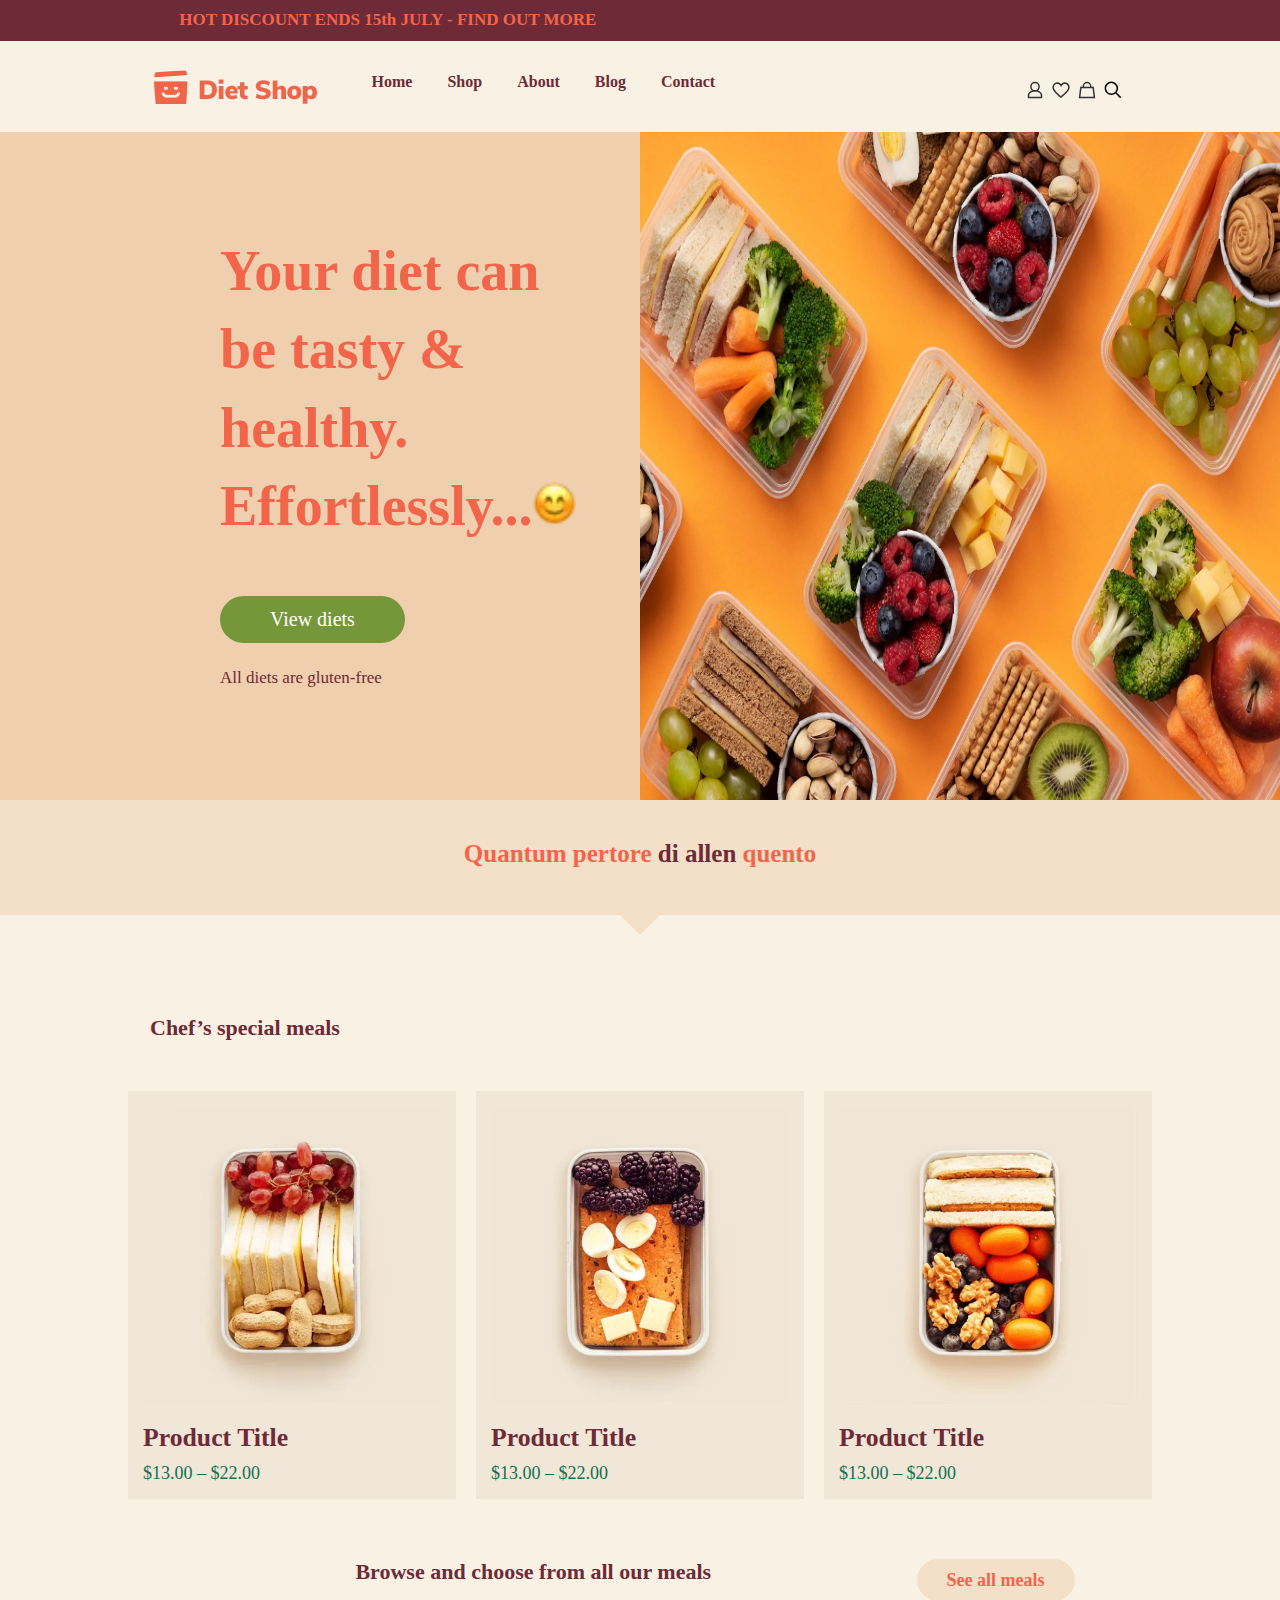
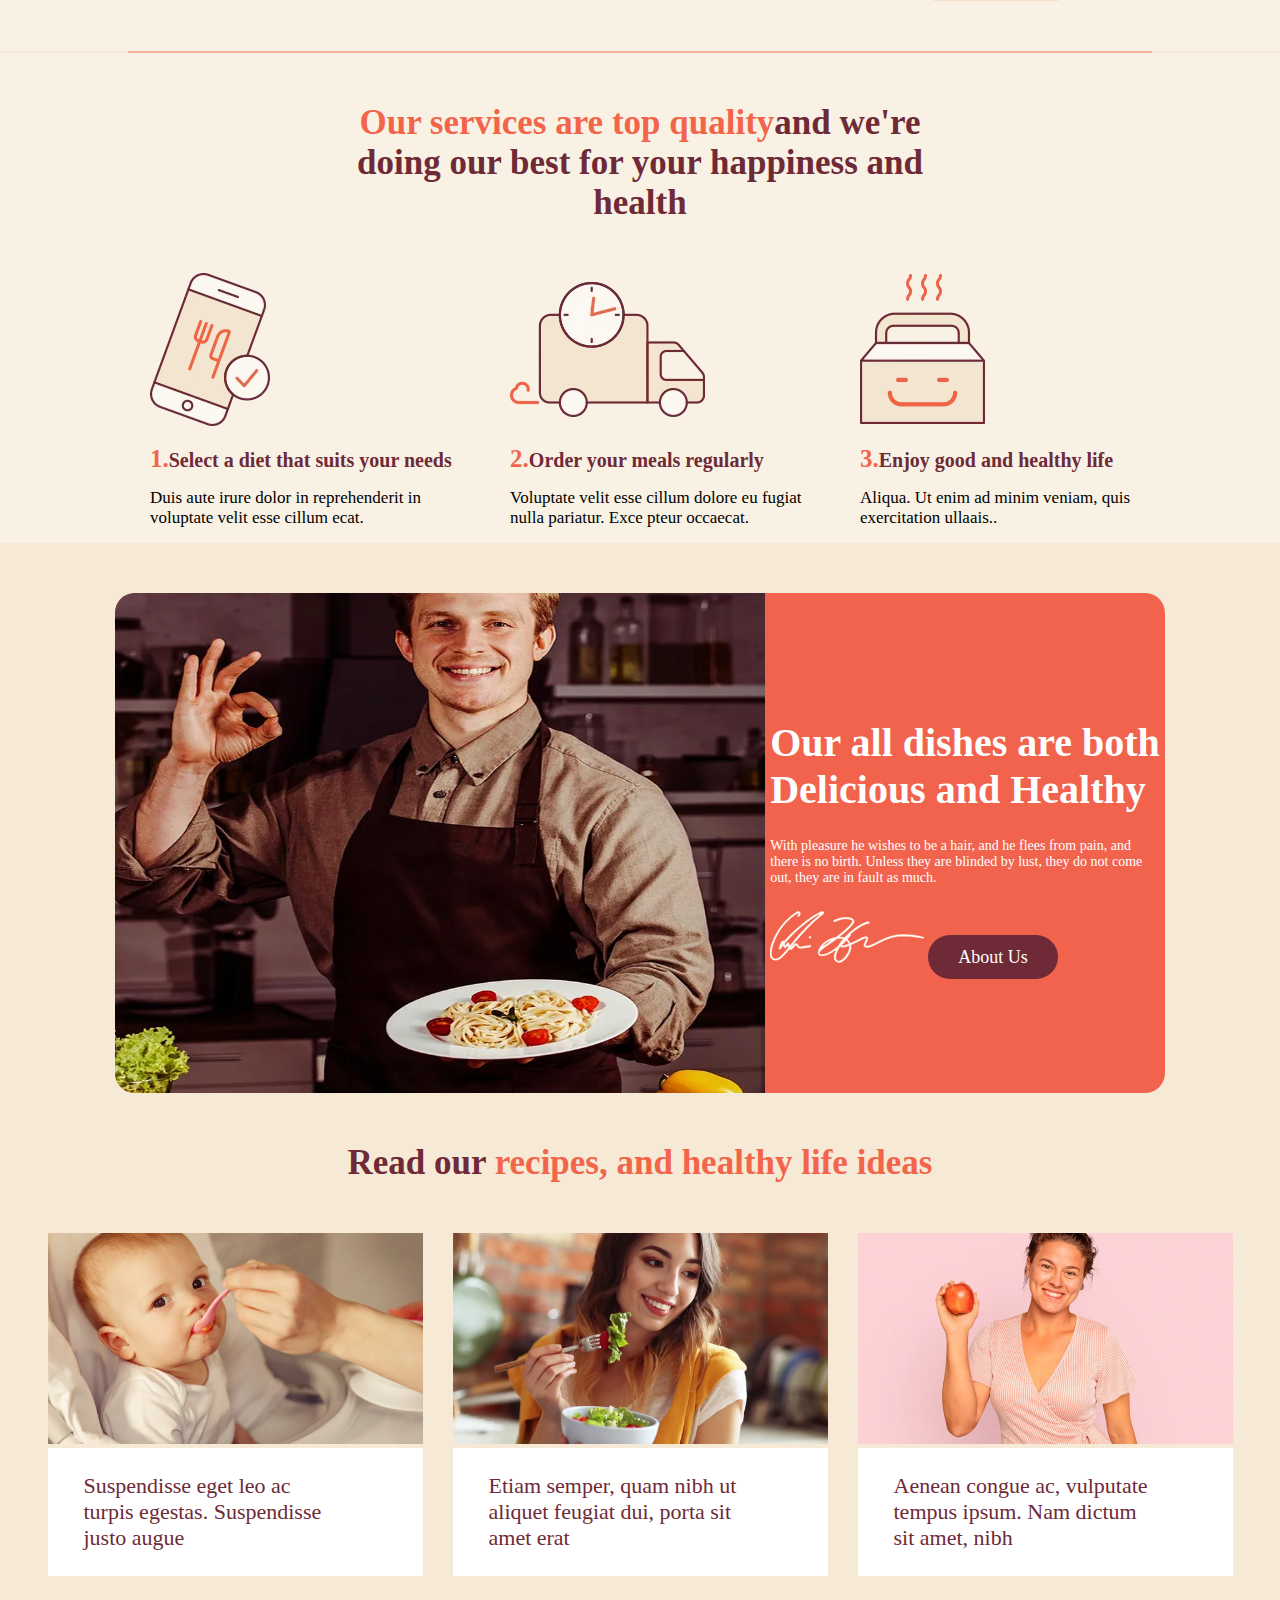
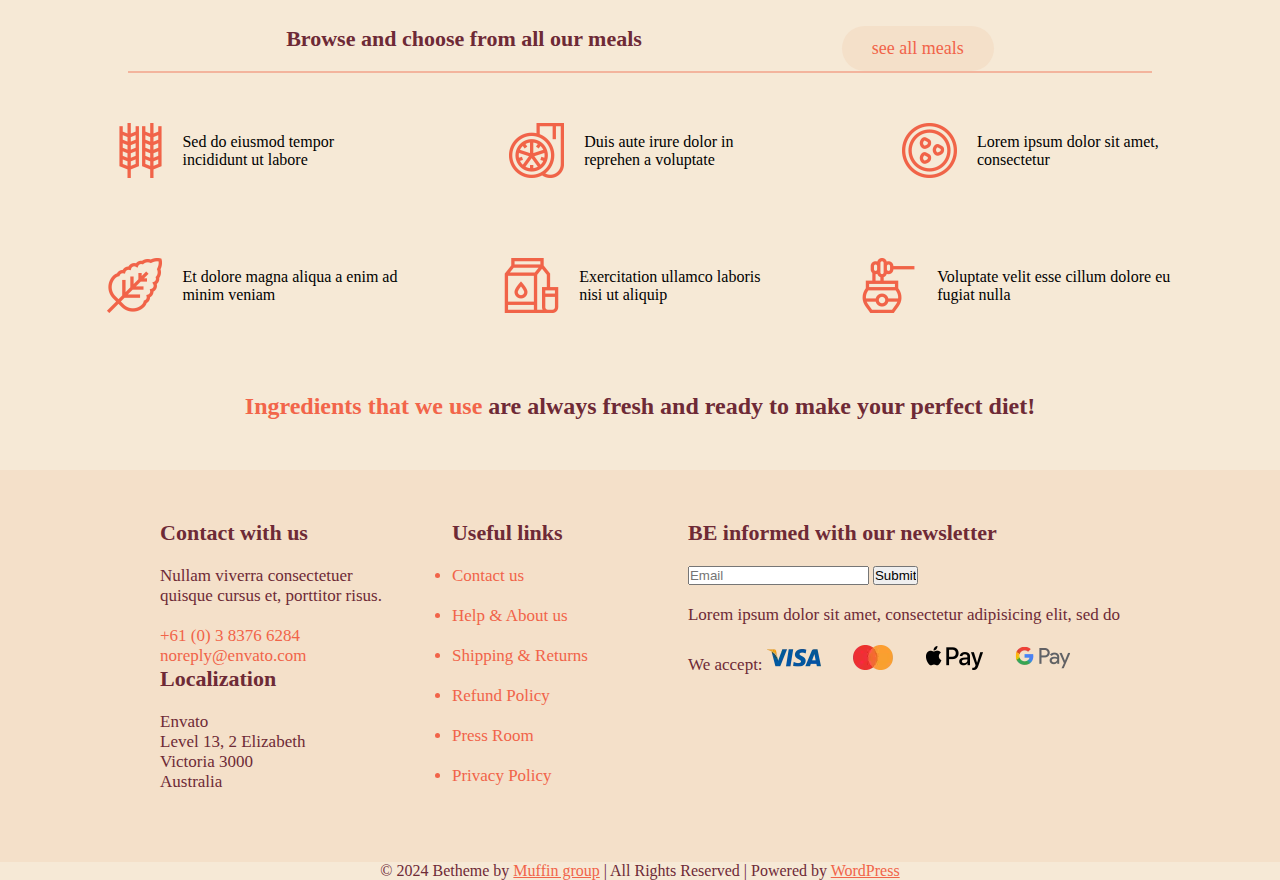
<file: BeDietShop project/index.html>
<!DOCTYPE html>
<html lang="en">
  <head>
    <meta charset="UTF-8" />
    <meta name="viewport" content="width=device-width, initial-scale=1.0" />
    <title>Document</title>
    <link rel="stylesheet" href="style.css" />
  </head>
  <body>
    <header>
      <!-- Action Bar -->
      <section class="action-bar">
        <p><strong>HOT DISCOUNT ENDS 15th JULY - FIND OUT MORE</strong></p>
      </section>
      <!-- Nav Bar -->
      <nav>
        <!-- Nav Logo And Links -->
        <div class="nav-left">
          <a href="#">
            <img
              src="assets/image/dietshop.webp"
              alt="Diet Shop Logo"
              class="main-logo"
            />
          </a>
          <ul class="nav-links">
            <li><a href="#">Home</a></li>
            <li><a href="#">Shop</a></li>
            <li><a href="#">About</a></li>
            <li><a href="#">Blog</a></li>
            <li><a href="#">Contact</a></li>
          </ul>
        </div>
        <!-- The Right side -->
        <section class="nav-icons">
          <a href="#"
            ><img src="assets/image/svgexport-1.png" alt="svg-icons" /></a
          ><a href="#"
            ><img src="assets/image/svgexport-2.png" alt="svg-icons" /></a
          ><a href="#"
            ><img src="assets/image/svgexport-3.png" alt="svg-icons" /></a
          ><a href="#"
            ><img src="assets/image/svgexport-4.png" alt="svg-icons"
          /></a>
        </section>
      </nav>
      <!-- Header buttom part (Hero Part) -->
      <div class="hero">
        <div class="hero-text">
          <h1>
            Your diet can <br />
            be <span class="highlight">tasty & healthy</span>.
            <br />Effortlessly...<img
              class="smile-icon"
              src="assets/image/smile-icon.webp"
              alt=""
            />
          </h1>
          <a href="#" class="btn-diets">View diets</a>
          <p>All diets are gluten-free</p>
        </div>
        <div class="hero-image">
          <img
            width="100%"
            height="668px"
            class="slider-image"
            src="assets/image/slider-pic.webp"
            alt="Healthy food"
          />
        </div>
      </div>
    </header>
    <section class="spanish-text">
      <h5>Quantum pertore <span>di allen</span> quento</h5>
    </section>
    <!-- Chefs Special Meals -->
    <section class="special-meals">
      <h4>Chef’s special meals</h4>
      <div class="product-section">
        <!-- meal1 -->
        <div class="meal1">
          <figure class="product">
            <img
              src="assets/image/dietshop-product-pic1-800x800.webp"
              alt="Product Image"
            />
            <figcaption>
              <h3>Product Title</h3>
              <p>$13.00 – $22.00</p>
            </figcaption>
          </figure>
        </div>
        <!-- meal2 -->
        <div class="meal2">
          <figure class="product">
            <img
              src="assets/image/dietshop-product-pic2-500x500.webp"
              alt="Product Image"
            />
            <figcaption>
              <h3>Product Title</h3>
              <p>$13.00 – $22.00</p>
            </figcaption>
          </figure>
        </div>
        <!-- meal 3 -->
        <div class="meal3">
          <figure class="product">
            <img
              src="assets/image/dietshop-product-pic3-500x500.webp"
              alt="Product Image"
            />
            <figcaption>
              <h3>Product Title</h3>
              <p>$13.00 – $22.00</p>
            </figcaption>
          </figure>
        </div>
      </div>
      <div class="special-meals-btn">
        <h4>Browse and choose from all our meals</h4>
        <a href="#">See all meals</a>
      </div>
    </section>
    <hr />
    <!-- Service Quality Section -->
    <section class="Service-Quality">
      <h2>
        <span>Our services are top quality</span>and we're <br />
        doing our best for your happiness and <br />
        health
      </h2>
      <div class="Service-Quality-items">
        <div class="items">
          <figure>
            <img src="assets/image/dietshop-home-pic1.webp" alt="item1-pic" />
            <figcaption>
              <span>1.</span>Select a diet that suits your needs
            </figcaption>
            <p>
              Duis aute irure dolor in reprehenderit in <br />
              voluptate velit esse cillum ecat.
            </p>
          </figure>
        </div>
        <div class="items">
          <figure>
            <img src="assets/image/dietshop-home-pic2.webp" alt="item2-pic" />
            <figcaption><span>2.</span>Order your meals regularly</figcaption>
            <p>
              Voluptate velit esse cillum dolore eu fugiat <br />
              nulla pariatur. Exce pteur occaecat.
            </p>
          </figure>
        </div>
        <div class="items">
          <figure>
            <img src="assets/image/dietshop-home-pic3.webp" alt="item3-pic" />
            <figcaption><span>3.</span>Enjoy good and healthy life</figcaption>
            <p>
              Aliqua. Ut enim ad minim veniam, quis <br />
              exercitation ullaais..
            </p>
          </figure>
        </div>
      </div>
    </section>
    <!-- About Us Banner -->
    <section class="About-Us-Banner">
      <div class="Banner-picture">
        <img
          src="assets/image/dietshop-home-pic4.png"
          alt="Chefs-pic"
          width="650px"
          height="500px"
        />
      </div>
      <div class="Banner-text">
        <h2>
          Our all dishes are both <br />
          Delicious and Healthy
        </h2>
        <p>
          With pleasure he wishes to be a hair, and he flees from pain, and
          <br />
          there is no birth. Unless they are blinded by lust, they do not come
          <br />out, they are in fault as much.
        </p>
        <img src="assets/image/dietshop-home-pic5.webp" alt="sign-pic" />
        <a href="#">About Us</a>
      </div>
    </section>
    <!-- Article -->
    <article class="Recepies">
      <h2><span>Read our </span> recipes, and healthy life ideas</h2>
      <div class="article-posts">
        <div class="article-Post">
          <figure>
            <a href="#">
              <img
                src="assets/image/dietshop-blog-pic1-1200x675.png"
                alt="aricle-pic"
            /></a>
          </figure>
          <figcaption>
            <a href="#"
              >Suspendisse eget leo ac <br />
              turpis egestas. Suspendisse <br />
              justo augue</a
            >
          </figcaption>
        </div>
        <div class="article-Post">
          <figure>
            <a href="#">
              <img
                src="assets/image/dietshop-blog-pic2-1200x675.png"
                alt="aricle-pic"
            /></a>
          </figure>
          <figcaption>
            <a href="#"
              >Etiam semper, quam nibh ut <br />
              aliquet feugiat dui, porta sit <br />
              amet erat</a
            >
          </figcaption>
        </div>
        <div class="article-Post">
          <figure>
            <a href="#">
              <img
                src="assets/image/dietshop-blog-pic4-1200x675.png"
                alt="aricle-pic"
            /></a>
          </figure>
          <figcaption>
            <a href="#"
              >Aenean congue ac, vulputate <br />
              tempus ipsum. Nam dictum <br />
              sit amet, nibh</a
            >
          </figcaption>
        </div>
      </div>
    </article>
    <!-- Browsing Meals -->
    <section class="See-all-meals">
      <h4>Browse and choose from all our meals</h4>
      <a href="#">see all meals</a>
    </section>
    <hr />
    <!-- Options -->
    <section class="options">
      <div class="option1">
        <ul>
          <li>
            <img
              src="assets/image/dietshop-home-icon1.webp"
              alt="dietshop-home-pic1"
            />
            <p>Sed do eiusmod tempor incididunt ut labore</p>
          </li>
          <li>
            <img
              src="assets/image/dietshop-home-icon2.webp"
              alt="dietshop-home-pic2"
            />
            <p>Duis aute irure dolor in reprehen a voluptate</p>
          </li>
          <li>
            <img
              src="assets/image/dietshop-home-icon3.webp"
              alt="dietshop-home-pic2"
            />
            <p>Lorem ipsum dolor sit amet, consectetur</p>
          </li>
        </ul>
      </div>
      <div class="option2">
        <ul>
          <li>
            <img
              src="assets/image/dietshop-home-icon4.webp"
              alt="dietshop-home-pic4"
            />
            <p>Et dolore magna aliqua a enim ad minim veniam</p>
          </li>
          <li>
            <img
              src="assets/image/dietshop-home-icon5.webp"
              alt="dietshop-home-pic5"
            />
            <p>Exercitation ullamco laboris nisi ut aliquip</p>
          </li>
          <li>
            <img
              src="assets/image/dietshop-home-icon6 (1).webp"
              alt="dietshop-home-pic6"
            />
            <p>Voluptate velit esse cillum dolore eu fugiat nulla</p>
          </li>
        </ul>
      </div>
    </section>
    <!-- Ingredients text -->
    <section class="ingredients">
      <h2>
        <span>Ingredients that we use </span>are always fresh and ready to make
        your perfect diet!
      </h2>
    </section>
    <!-- footer -->
    <footer>
      <div class="main-container">
        <div class="contact-with-us">
          <h4>Contact with us</h4>
          <p>
            Nullam viverra consectetuer <br />
            quisque cursus et, porttitor risus.
          </p>
          <a href="#">+61 (0) 3 8376 6284</a>
          <a href="#">noreply@envato.com</a>
          <h4>Localization</h4>
          <p>
            Envato
            <br />
            Level 13, 2 Elizabeth
            <br />
            Victoria 3000
            <br />
            Australia
          </p>
        </div>
        <div class="useful-links">
          <h4>Useful links</h4>
          <a href="#">
            <ul>
              <li>Contact us</li>
              <li>Help & About us</li>
              <li>Shipping & Returns</li>
              <li>Refund Policy</li>
              <li>Press Room</li>
              <li>Privacy Policy</li>
            </ul>
          </a>
        </div>
        <div class="Email">
          <div class="email-form">
            <h4>BE informed with our newsletter</h4>
            <input type="email" placeholder="Email" />
            <input type="submit" placeholder="Subscribe" />
            <p>
              Lorem ipsum dolor sit amet, consectetur adipisicing elit, sed do
            </p>
          </div>
          <p>
            We accept:
            <img
              src="assets/image/dietshop-footer-icon1.webp"
              alt="footer-credit-cart-pics"
            />
          </p>
        </div>
      </div>
      <div class="copyright-rights">
        <p>
          © 2024 Betheme by <span><a href="#">Muffin group</a></span> | All
          Rights Reserved | Powered by <span><a href="#">WordPress</a></span>
        </p>
      </div>
    </footer>
  </body>
</html>
</file>
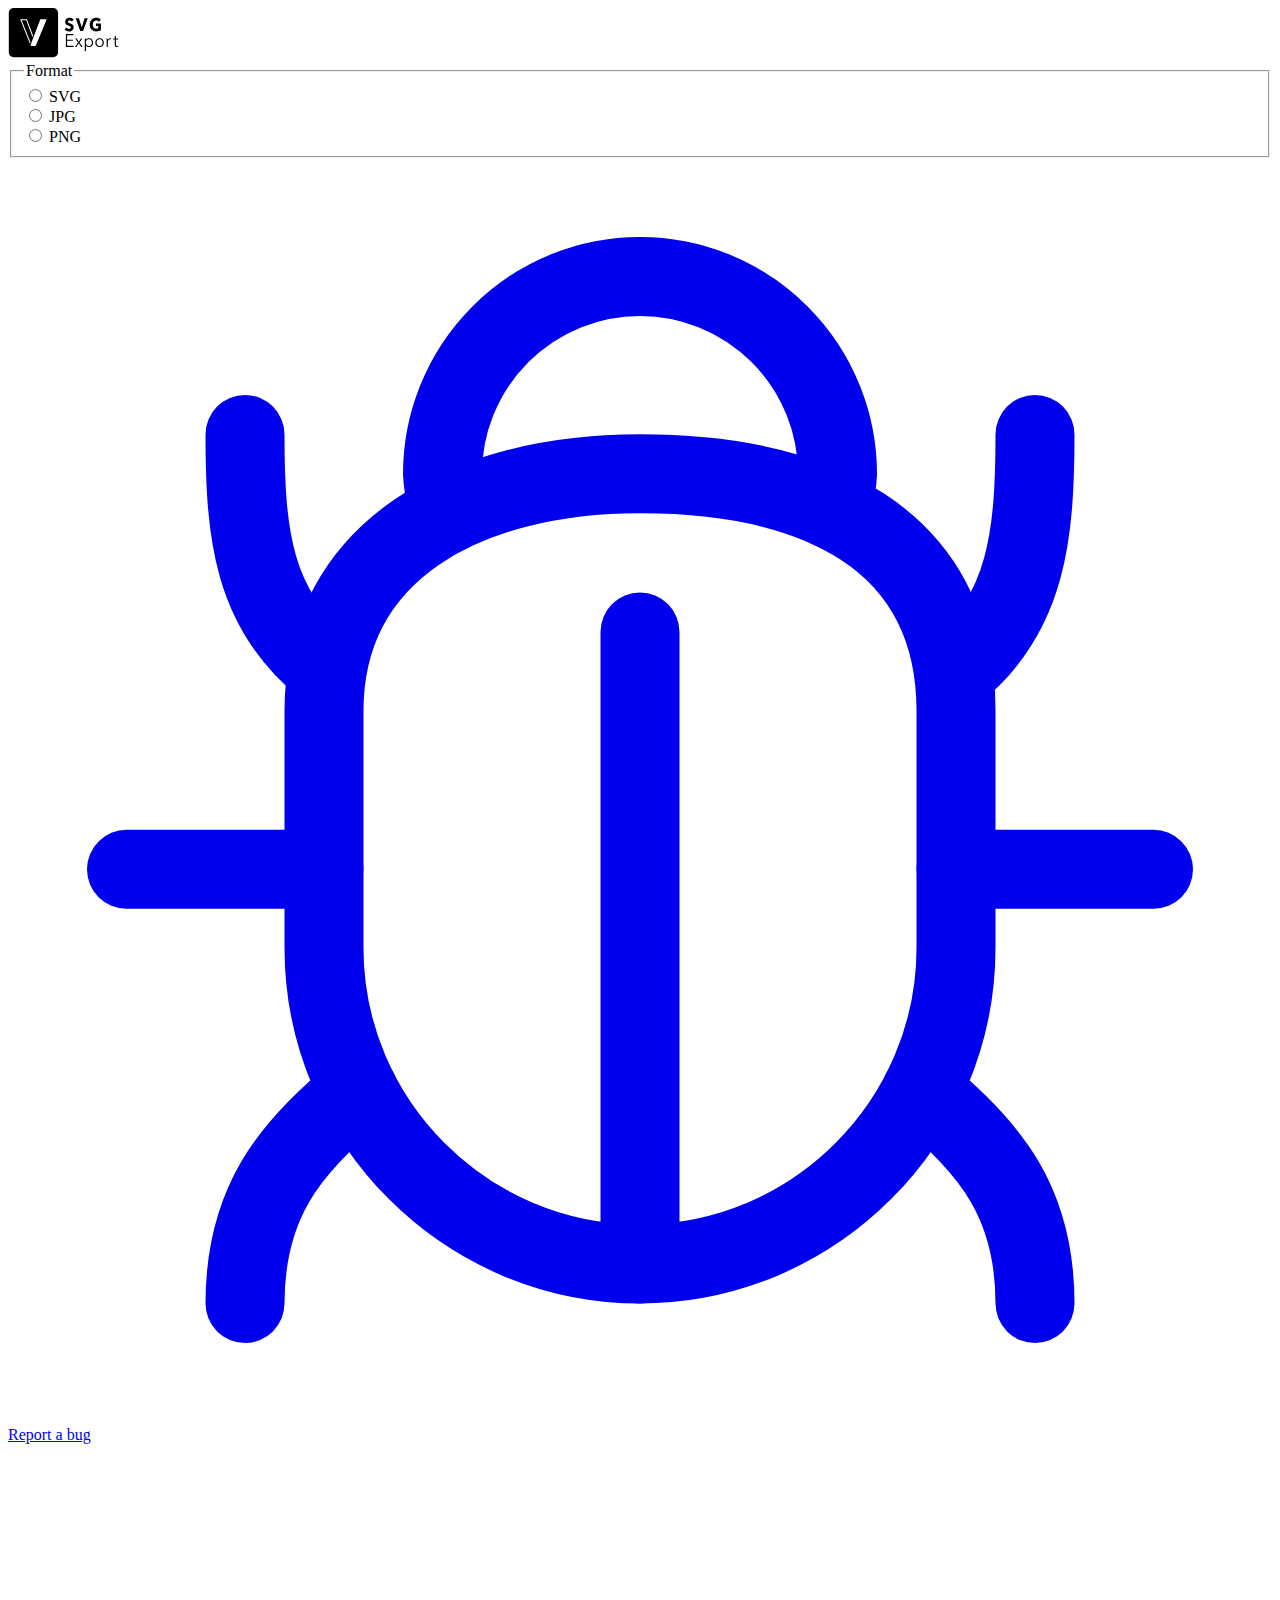
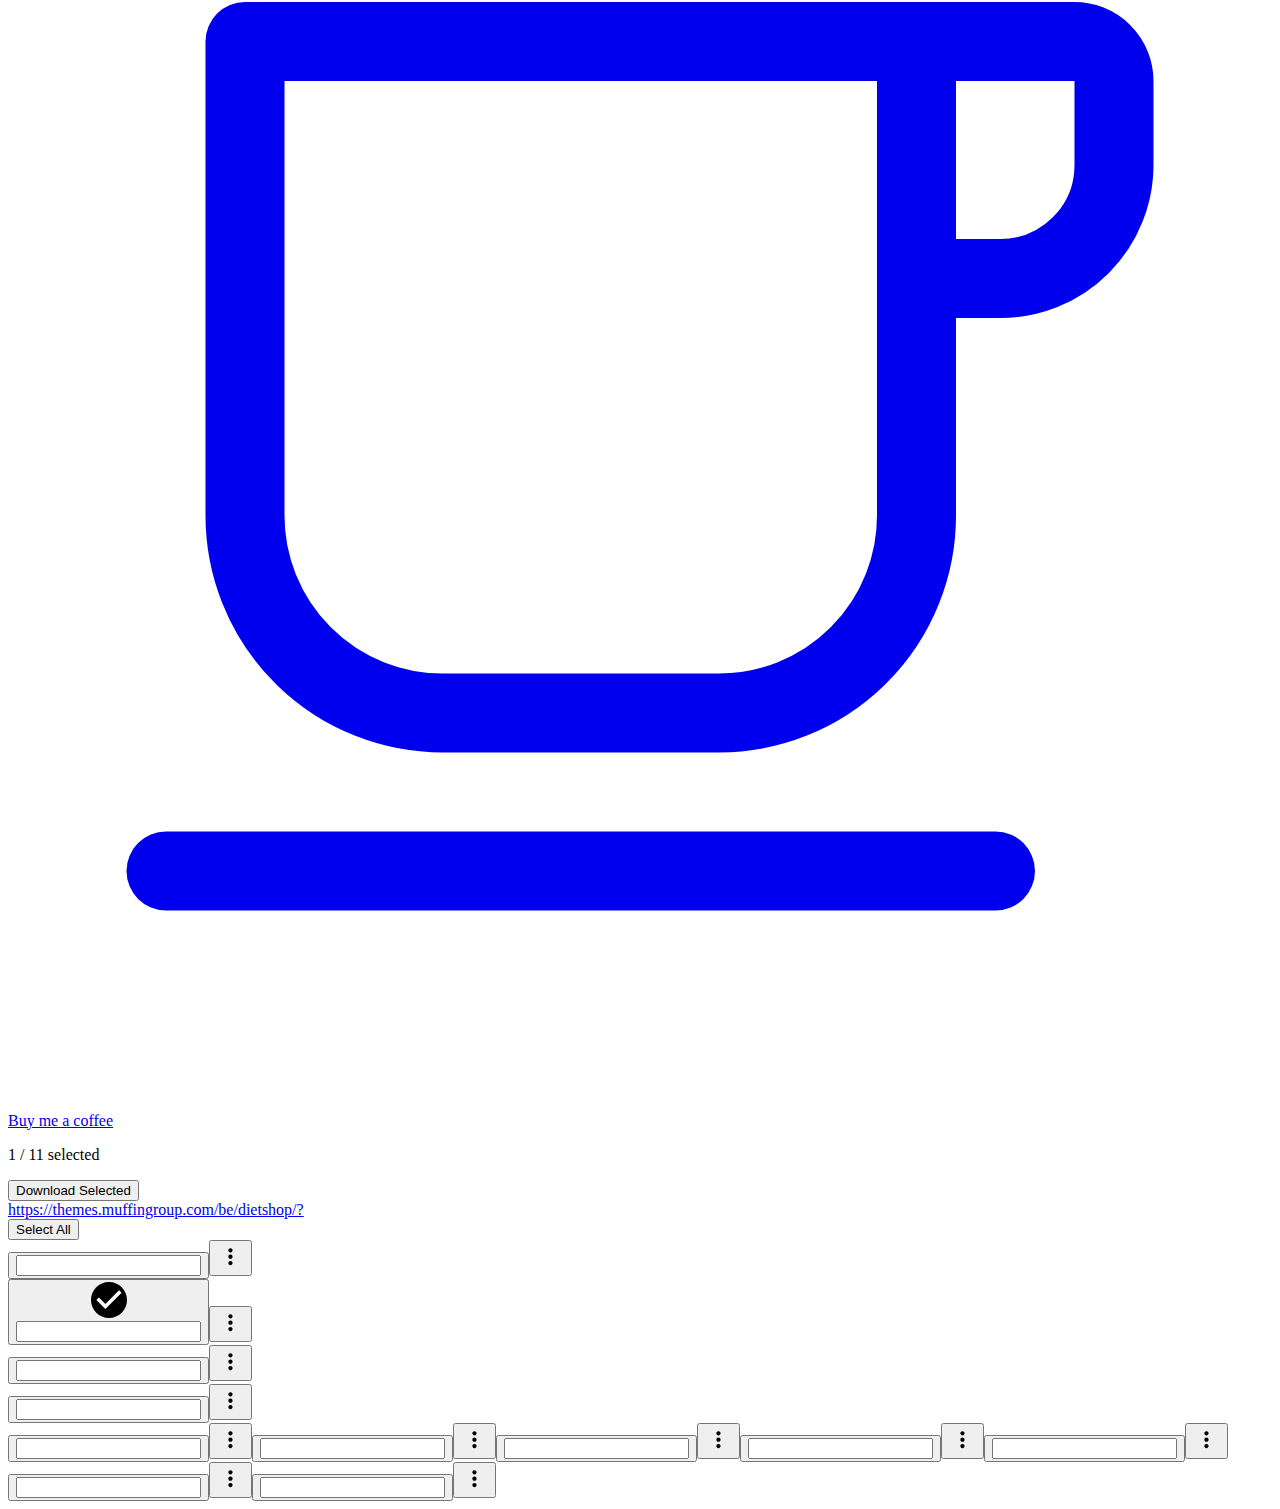
<file: BeDietShop project/assets/image/SVG Export.html>
<!DOCTYPE html>
<!-- saved from url=(0071)chrome-extension://naeaaedieihlkmdajjefioajbbdbdjgp/svgexport.html?id=1 -->
<html lang="en"><head><meta http-equiv="Content-Type" content="text/html; charset=UTF-8">
    
    <title>SVG Export</title>
    <link rel="stylesheet" href="chrome-extension://naeaaedieihlkmdajjefioajbbdbdjgp/svgexport.css">
    
    
    <link rel="preconnect" href="https://fonts.gstatic.com/">
    <link href="./SVG Export_files/css2" rel="stylesheet">
  <link rel="shortcut icon"></head>
  <body>
    <div class="flex min-w-full"><div data-v-0c17ff48="" id="sidebar" class="flex flex-col h-screen sticky top-0"><div data-v-0c17ff48="" id="logo" class="bg-gray-900 flex justify-center items-center shadow-md"><svg data-v-0c17ff48="" width="111" height="50" viewBox="0 0 140 64" fill="none" xmlns="http://www.w3.org/2000/svg" class="text-white"><g data-v-0c17ff48="" fill="currentColor"><path data-v-0c17ff48="" d="M80.7406 17.3282C80.4216 16.894 80.0047 16.549 79.4898 16.2932C78.975 16.0373 78.4782 15.9094 77.9996 15.9094C77.7531 15.9094 77.5028 15.9326 77.2491 15.9792C76.9953 16.0257 76.7669 16.1149 76.5638 16.2467C76.3608 16.3785 76.1904 16.549 76.0525 16.7584C75.9148 16.9676 75.8459 17.2351 75.8459 17.5608C75.8459 17.8399 75.9003 18.0725 76.0091 18.2585C76.1178 18.4445 76.2774 18.6074 76.4876 18.747C76.6979 18.8865 76.9481 19.0144 77.2382 19.1307C77.5282 19.247 77.8546 19.3672 78.2171 19.4913C78.7392 19.6773 79.2831 19.8828 79.8488 20.1076C80.4143 20.3324 80.9292 20.6309 81.3933 21.003C81.8573 21.3752 82.2418 21.8365 82.5462 22.387C82.8508 22.9374 83.0031 23.6235 83.0031 24.4454C83.0031 25.3912 82.84 26.2091 82.5137 26.8992C82.1873 27.5892 81.7486 28.159 81.1974 28.6087C80.6464 29.0583 80.0155 29.3917 79.3048 29.6087C78.5942 29.8259 77.8618 29.9344 77.1077 29.9344C76.0055 29.9344 74.9394 29.7289 73.9098 29.318C72.8801 28.9071 72.0244 28.3217 71.3427 27.5619L73.7792 24.9105C74.1563 25.4067 74.653 25.8215 75.2694 26.1549C75.8858 26.4882 76.4985 26.655 77.1077 26.655C77.3833 26.655 77.6515 26.6239 77.9126 26.5619C78.1736 26.4998 78.4021 26.3991 78.5979 26.2596C78.7936 26.1199 78.9495 25.9339 79.0655 25.7013C79.1816 25.4688 79.2396 25.1896 79.2396 24.864C79.2396 24.5538 79.1671 24.2902 79.022 24.0732C78.877 23.8561 78.6704 23.6585 78.4021 23.4801C78.1337 23.3018 77.8002 23.139 77.4013 22.9916C77.0025 22.8443 76.5493 22.6854 76.0417 22.5149C75.5486 22.3442 75.0663 22.1427 74.595 21.9101C74.1237 21.6775 73.703 21.3791 73.3332 21.0146C72.9634 20.6502 72.6661 20.2084 72.4414 19.6889C72.2165 19.1695 72.1041 18.5376 72.1041 17.7934C72.1041 16.8784 72.2782 16.0954 72.6263 15.4443C72.9743 14.7929 73.4311 14.258 73.9968 13.8393C74.5623 13.4207 75.2005 13.1145 75.9111 12.9206C76.6218 12.7269 77.3397 12.6299 78.0648 12.6299C78.935 12.6299 79.8233 12.8005 80.7298 13.1416C81.6362 13.4827 82.4302 13.9866 83.1119 14.6535L80.7406 17.3282Z"></path> <path data-v-0c17ff48="" d="M95.1203 29.5154H91.4002L85.5701 13.0482H89.747L93.3147 24.7241H93.4017L96.9476 13.0482H101.059L95.1203 29.5154Z"></path> <path data-v-0c17ff48="" d="M117.919 28.5152C117.165 28.934 116.284 29.275 115.276 29.5386C114.268 29.8022 113.169 29.934 111.98 29.934C110.747 29.934 109.612 29.7247 108.576 29.306C107.539 28.8874 106.647 28.2982 105.9 27.5384C105.153 26.7786 104.569 25.8676 104.149 24.8055C103.728 23.7434 103.518 22.5611 103.518 21.2586C103.518 19.9406 103.732 18.7466 104.159 17.6767C104.587 16.6068 105.178 15.6958 105.932 14.9438C106.686 14.1917 107.571 13.6142 108.586 13.211C109.602 12.8079 110.696 12.6063 111.871 12.6063C113.089 12.6063 114.221 12.804 115.265 13.1994C116.309 13.5948 117.158 14.1259 117.81 14.7926L115.461 17.6534C115.098 17.2037 114.62 16.8355 114.025 16.5486C113.43 16.2618 112.756 16.1183 112.002 16.1183C111.349 16.1183 110.747 16.2463 110.196 16.5021C109.645 16.758 109.166 17.1146 108.76 17.572C108.354 18.0295 108.039 18.5722 107.814 19.2002C107.589 19.8282 107.477 20.5143 107.477 21.2586C107.477 22.0184 107.578 22.7161 107.781 23.3519C107.984 23.9876 108.285 24.5342 108.684 24.9915C109.083 25.449 109.576 25.8057 110.164 26.0615C110.751 26.3174 111.422 26.4453 112.176 26.4453C112.611 26.4453 113.024 26.4103 113.416 26.3406C113.807 26.2708 114.17 26.1583 114.504 26.0033V23.0029H111.567V19.7932H117.919V28.5152Z"></path> <path data-v-0c17ff48="" d="M74.6277 48.312H82.8725V49.8005H73.0613V33.3333H82.6116V34.8219H74.6277V40.497H82.0894V41.9623H74.6277V48.312Z"></path> <path data-v-0c17ff48="" d="M88.681 44.1713L84.9175 38.9149H86.8101L89.5946 43.0549L92.3792 38.9149H94.163L90.4649 44.1016L94.5111 49.8H92.5968L89.5729 45.2645L86.462 49.8H84.6781L88.681 44.1713Z"></path> <path data-v-0c17ff48="" d="M98.7317 55.382H97.2523V38.9149H98.7317V40.7988H98.7969C99.2175 40.0854 99.7794 39.5466 100.483 39.1822C101.186 38.8179 101.9 38.6357 102.626 38.6357C103.423 38.6357 104.145 38.7831 104.79 39.0776C105.436 39.3722 105.987 39.7754 106.444 40.2871C106.9 40.7988 107.256 41.4035 107.51 42.1012C107.763 42.799 107.89 43.551 107.89 44.3573C107.89 45.1636 107.763 45.9156 107.51 46.6135C107.256 47.3112 106.9 47.916 106.444 48.4277C105.987 48.9394 105.436 49.3425 104.79 49.6371C104.145 49.9317 103.423 50.079 102.626 50.079C101.9 50.079 101.186 49.8968 100.483 49.5324C99.7794 49.168 99.2175 48.6447 98.7969 47.9624H98.7317V55.382ZM106.324 44.3573C106.324 43.7526 106.237 43.1827 106.063 42.6478C105.889 42.1129 105.639 41.6478 105.312 41.2524C104.986 40.8569 104.584 40.5429 104.105 40.3103C103.626 40.0777 103.082 39.9615 102.473 39.9615C101.908 39.9615 101.386 40.0738 100.907 40.2987C100.428 40.5235 100.015 40.8336 99.667 41.229C99.319 41.6244 99.0471 42.0896 98.8512 42.6246C98.6555 43.1595 98.5576 43.7372 98.5576 44.3573C98.5576 44.9776 98.6555 45.5551 98.8512 46.0902C99.0471 46.6251 99.319 47.0863 99.667 47.474C100.015 47.8616 100.428 48.1678 100.907 48.3927C101.386 48.6176 101.908 48.73 102.473 48.73C103.082 48.73 103.626 48.6176 104.105 48.3927C104.584 48.1678 104.986 47.8578 105.312 47.4624C105.639 47.067 105.889 46.6019 106.063 46.0668C106.237 45.5319 106.324 44.9621 106.324 44.3573Z"></path> <path data-v-0c17ff48="" d="M121.617 44.3573C121.617 45.1792 121.483 45.9389 121.215 46.6367C120.946 47.3344 120.573 47.9392 120.094 48.4509C119.616 48.9626 119.043 49.3619 118.376 49.6487C117.709 49.9355 116.976 50.079 116.179 50.079C115.396 50.079 114.67 49.9355 114.003 49.6487C113.336 49.3619 112.763 48.9626 112.285 48.4509C111.806 47.9392 111.433 47.3344 111.164 46.6367C110.896 45.9389 110.762 45.1792 110.762 44.3573C110.762 43.5355 110.896 42.7757 111.164 42.078C111.433 41.3802 111.806 40.7755 112.285 40.2638C112.763 39.7521 113.336 39.3529 114.003 39.066C114.67 38.7791 115.396 38.6357 116.179 38.6357C116.976 38.6357 117.709 38.7791 118.376 39.066C119.043 39.3529 119.616 39.7521 120.094 40.2638C120.573 40.7755 120.946 41.3802 121.215 42.078C121.483 42.7757 121.617 43.5355 121.617 44.3573ZM120.051 44.3573C120.051 43.7526 119.96 43.1827 119.779 42.6478C119.598 42.1129 119.34 41.6478 119.007 41.2524C118.673 40.8569 118.267 40.5429 117.788 40.3103C117.31 40.0777 116.773 39.9615 116.179 39.9615C115.584 39.9615 115.051 40.0777 114.58 40.3103C114.108 40.5429 113.706 40.8569 113.372 41.2524C113.039 41.6478 112.781 42.1129 112.6 42.6478C112.419 43.1827 112.328 43.7526 112.328 44.3573C112.328 44.9621 112.419 45.5319 112.6 46.0668C112.781 46.6019 113.039 47.067 113.372 47.4624C113.706 47.8578 114.108 48.1678 114.58 48.3927C115.051 48.6176 115.584 48.73 116.179 48.73C116.773 48.73 117.31 48.6176 117.788 48.3927C118.267 48.1678 118.673 47.8578 119.007 47.4624C119.34 47.067 119.598 46.6019 119.779 46.0668C119.96 45.5319 120.051 44.9621 120.051 44.3573Z"></path> <path data-v-0c17ff48="" d="M125.228 41.3105C125.228 41.0159 125.221 40.636 125.207 40.1708C125.192 39.7055 125.17 39.2869 125.141 38.9149H126.556C126.585 39.2094 126.606 39.535 126.621 39.8917C126.635 40.2483 126.643 40.5429 126.643 40.7755H126.686C126.976 40.1398 127.411 39.6242 127.991 39.2288C128.571 38.8334 129.224 38.6357 129.949 38.6357C130.138 38.6357 130.308 38.6434 130.46 38.6589C130.613 38.6745 130.769 38.7055 130.928 38.752L130.732 40.2406C130.645 40.2095 130.5 40.1785 130.297 40.1475C130.094 40.1165 129.891 40.1009 129.688 40.1009C129.297 40.1009 128.92 40.1785 128.557 40.3335C128.194 40.4887 127.879 40.7328 127.611 41.0662C127.342 41.3995 127.125 41.826 126.958 42.3455C126.791 42.8649 126.708 43.4891 126.708 44.2178V49.7999H125.228V41.3105Z"></path> <path data-v-0c17ff48="" d="M140 40.2415H137.128V46.591C137.128 46.9942 137.165 47.3276 137.237 47.5912C137.31 47.8548 137.415 48.0603 137.553 48.2076C137.69 48.3549 137.854 48.4557 138.042 48.5099C138.231 48.5641 138.434 48.5912 138.651 48.5912C138.854 48.5912 139.068 48.5603 139.293 48.4983C139.518 48.4362 139.732 48.351 139.935 48.2424L140 49.6146C139.739 49.7232 139.467 49.8046 139.184 49.8589C138.901 49.9132 138.593 49.9403 138.26 49.9403C137.984 49.9403 137.694 49.9016 137.389 49.824C137.085 49.7464 136.802 49.5991 136.541 49.3821C136.28 49.165 136.066 48.8704 135.899 48.4983C135.733 48.1261 135.649 47.6377 135.649 47.033V40.2415H133.539V38.9157H135.649V35.8456H137.128V38.9157H140V40.2415Z"></path> <path data-v-0c17ff48="" fill-rule="evenodd" clip-rule="evenodd" d="M56.7567 0C60.2373 0 63.063 2.82573 63.063 6.3063V56.7567C63.063 60.2373 60.2373 63.063 56.7567 63.063H6.3063C2.82573 63.063 0 60.2373 0 56.7567V6.3063C0 2.82573 2.82573 0 6.3063 0H56.7567ZM40.7975 14.3351C40.5716 14.3351 40.3703 14.4738 40.2886 14.6835L31.7734 36.8818L28.0557 46.5753C27.9988 46.7196 27.8652 47.0407 27.5525 46.9265L27.8652 47.7102C28.1131 48.3306 28.7145 48.7364 29.3813 48.7364H33.2565C33.9178 48.7364 34.5141 48.3388 34.7669 47.7265L48.2296 15.0862C48.3765 14.727 48.1128 14.3351 47.7261 14.3351H40.7975ZM26.8305 45.1107C22.821 35.1023 18.7563 25.1156 14.8247 15.0762C14.701 14.7528 14.9425 14.3394 15.3281 14.3349C17.8215 14.3249 20.315 14.3229 22.8084 14.3349C23.0256 14.338 23.2315 14.4804 23.3116 14.6859L31.0244 35.1359L30.3155 36.9841L22.2696 15.6502H16.4707L27.7124 43.7713L27.3334 44.7596C27.2765 44.9038 27.143 45.2248 26.8305 45.1107Z"></path></g></svg></div> <div data-v-0c17ff48="" class="bg-gray-800 flex flex-col flex-1"><div data-v-0c17ff48="" class="flex flex-col flex-1 p-4"><fieldset data-v-7aa72c74="" data-v-0c17ff48=""><legend data-v-7aa72c74="" class="font-bold tracking-wide text-sm text-gray-300">Format</legend> <div data-v-7aa72c74="" class="flex justify-between border-gray-300 border rounded-md p-1 relative"><div data-v-7aa72c74="" class="flex justify-center flex-1"><input data-v-7aa72c74="" type="radio" name="format" id="svg1" class="w-0 opacity-0" value="svg"> <label data-v-7aa72c74="" for="svg1" class="font-bold text-base tracking-wide rounded-md w-full text-center z-10 relative transition-color duration-150 ease-in-out cursor-pointer text-gray-800">SVG</label></div><div data-v-7aa72c74="" class="flex justify-center flex-1"><input data-v-7aa72c74="" type="radio" name="format" id="jpg2" class="w-0 opacity-0" value="jpg"> <label data-v-7aa72c74="" for="jpg2" class="font-bold text-base tracking-wide rounded-md w-full text-center z-10 relative transition-color duration-150 ease-in-out cursor-pointer text-gray-300">JPG</label></div><div data-v-7aa72c74="" class="flex justify-center flex-1"><input data-v-7aa72c74="" type="radio" name="format" id="png3" class="w-0 opacity-0" value="png"> <label data-v-7aa72c74="" for="png3" class="font-bold text-base tracking-wide rounded-md w-full text-center z-10 relative transition-color duration-150 ease-in-out cursor-pointer text-gray-300">PNG</label></div> <div data-v-7aa72c74="" class="absolute bg-gray-300 z-0 rounded-sm transition-transform duration-150 ease-in-out" style="transform: translateX(0%); width: calc(33.3333% - 0.25rem); height: calc(100% - 0.5rem);"></div></div></fieldset> <!----></div> <div data-v-0c17ff48=""><a data-v-0c17ff48="" href="https://svgexport.io/report-a-bug?url=https%3A%2F%2Fthemes.muffingroup.com%2Fbe%2Fdietshop%2F%3F" target="_blank" rel="noopener noreferrer" class="text-gray-200 text-base flex justify-center items-center p-1 opacity-60 hover:opacity-100 focus:opacity-100 outline-none focus:ring"><svg data-v-0c17ff48="" xmlns="http://www.w3.org/2000/svg" viewBox="0 0 512 512" class="w-5 h-5 mr-1"><path data-v-0c17ff48="" d="M370 378c28.89 23.52 46 46.07 46 86M142 378c-28.89 23.52-46 46.06-46 86M384 208c28.89-23.52 32-56.07 32-96M128 206c-28.89-23.52-32-54.06-32-94M464 288.13h-80M128 288.13H48M256 192v256" fill="none" stroke="currentColor" stroke-linecap="round" stroke-linejoin="round" stroke-width="32"></path> <path data-v-0c17ff48="" d="M256 448h0c-70.4 0-128-57.6-128-128v-96.07c0-65.07 57.6-96 128-96h0c70.4 0 128 25.6 128 96V320c0 70.4-57.6 128-128 128z" fill="none" stroke="currentColor" stroke-linecap="round" stroke-linejoin="round" stroke-width="32"></path> <path data-v-0c17ff48="" d="M179.43 143.52a49.08 49.08 0 01-3.43-15.73A80 80 0 01255.79 48h.42A80 80 0 01336 127.79a41.91 41.91 0 01-3.12 14.3" fill="none" stroke="currentColor" stroke-linecap="round" stroke-linejoin="round" stroke-width="32"></path></svg>
        Report a bug
      </a> <a data-v-0c17ff48="" href="https://www.buymeacoffee.com/delane" target="_blank" rel="noopener noreferrer" class="text-gray-200 text-base flex justify-center items-center p-1 mb-2 opacity-60 hover:opacity-100 focus:opacity-100 outline-none focus:ring"><svg data-v-0c17ff48="" xmlns="http://www.w3.org/2000/svg" viewBox="0 0 512 512" class="w-5 h-5 mr-1"><path data-v-0c17ff48="" d="M368 80h64a16 16 0 0116 16v34a46 46 0 01-46 46h-34M96 80h272v192a80 80 0 01-80 80H176a80 80 0 01-80-80V80h0zM64 416h336" fill="none" stroke="currentColor" stroke-linecap="round" stroke-linejoin="round" stroke-width="32"></path></svg>
        Buy me a coffee
      </a></div> <div data-v-0c17ff48="" class="bg-gray-900 p-4 pt-2"><p data-v-0c17ff48="" class="text-gray-300 text-center mb-2 text-sm">1 / 11 selected</p> <button data-v-0c17ff48="" class="font-sans text-base tracking-wide font-bold bg-purple-600 active:bg-purple-800 text-white active:text-gray-200 w-full py-2 px-4 rounded outline-none focus:ring">
        Download Selected
      </button></div></div></div> <div data-v-616179b6="" class="flex flex-col flex-1 bg-gray-200"><div data-v-616179b6="" id="header" class="flex items-center flex-row-reverse bg-white shadow-md px-8 sticky top-0 z-10"><a data-v-616179b6="" target="_blank" rel="noopener noreferrer" class="text-base tracking-wide text-purple-700 font-bold truncate max-w-lg focus:outline-none focus:ring" href="https://themes.muffingroup.com/be/dietshop/?">https://themes.muffingroup.com/be/dietshop/?</a></div> <div data-v-616179b6="" class="p-8 flex flex-col flex-1"><div data-v-616179b6="" class="flex flex-row-reverse mb-4"><button data-v-616179b6="" class="text-base tracking-wide text-purple-700 font-bold focus:outline-none focus:ring">
        Select All
      </button></div> <div data-v-616179b6="" class="grid grid-cols-1 md:grid-cols-2 lg:grid-cols-3 xl:grid-cols-4 gap-8"><button data-v-2aba227d="" data-v-616179b6="" class="svg-card bg-white rounded-md shadow-md p-4 focus:outline-none focus:ring border-purple-600"><!----> <div data-v-2aba227d="" class="pattern w-full mb-4 p-4 bg-left-top bg-repeat rounded pointer-events-none" style="background-image: url(&quot;data:image/svg+xml,%3Csvg xmlns=&#39;http://www.w3.org/2000/svg&#39; width=&#39;8&#39; height=&#39;8&#39; viewBox=&#39;0 0 8 8&#39;%3E%3Cg fill=&#39;%23e2e8f0&#39; fill-opacity=&#39;1&#39;%3E%3Cpath fill-rule=&#39;evenodd&#39; d=&#39;M0 0h4v4H0V0zm4 4h4v4H4V4z&#39;/%3E%3C/g%3E%3C/svg%3E&quot;);"><div data-v-2aba227d="" class="image w-full bg-center bg-contain bg-no-repeat" style="background-image: url(&quot;[data-uri]&quot;);"></div></div> <div data-v-2aba227d="" class="flex justify-between pointer-events-none"><input data-v-2aba227d="" type="text" class="pl-1 -translate-x-1 text-gray-600 hover:bg-purple-100 hover:text-purple-800 focus:bg-purple-100 focus:text-purple-800 rounded text-sm outline-none focus:ring pointer-events-auto"> <button data-v-2aba227d="" class="text-gray-600 hover:bg-purple-100 hover:text-purple-800 rounded focus:outline-none focus:ring pointer-events-auto"><svg data-v-2aba227d="" width="27" height="27" viewBox="0 0 27 27" fill="none" xmlns="http://www.w3.org/2000/svg"><path data-v-2aba227d="" d="M13.4619 9.39897C14.6312 9.39897 15.5878 8.44233 15.5878 7.27309C15.5878 6.10386 14.6312 5.14722 13.4619 5.14722C12.2927 5.14722 11.3361 6.10386 11.3361 7.27309C11.3361 8.44233 12.2927 9.39897 13.4619 9.39897ZM13.4619 11.5248C12.2927 11.5248 11.3361 12.4815 11.3361 13.6507C11.3361 14.82 12.2927 15.7766 13.4619 15.7766C14.6312 15.7766 15.5878 14.82 15.5878 13.6507C15.5878 12.4815 14.6312 11.5248 13.4619 11.5248ZM13.4619 17.9025C12.2927 17.9025 11.3361 18.8591 11.3361 20.0284C11.3361 21.1976 12.2927 22.1542 13.4619 22.1542C14.6312 22.1542 15.5878 21.1976 15.5878 20.0284C15.5878 18.8591 14.6312 17.9025 13.4619 17.9025Z" fill="currentColor"></path></svg></button></div></button><button data-v-2aba227d="" data-v-616179b6="" class="svg-card bg-white rounded-md shadow-md p-4 focus:outline-none focus:ring border-purple-600 selected"><svg data-v-2aba227d="" fill="none" height="36" viewBox="0 0 42 42" width="36" xmlns="http://www.w3.org/2000/svg" class="absolute transform -translate-y-7 -translate-x-7 pointer-events-none text-purple-600"><circle data-v-2aba227d="" cx="20.5" cy="20.5" fill="#fff" r="18.5"></circle> <path data-v-2aba227d="" d="m21 0c-11.592 0-21 9.408-21 21s9.408 21 21 21 21-9.408 21-21-9.408-21-21-21zm-4.2 31.5-10.5-10.5 2.961-2.961 7.539 7.518 15.939-15.939 2.961 2.982z" fill="currentColor"></path></svg> <div data-v-2aba227d="" class="pattern w-full mb-4 p-4 bg-left-top bg-repeat rounded pointer-events-none" style="background-image: url(&quot;data:image/svg+xml,%3Csvg xmlns=&#39;http://www.w3.org/2000/svg&#39; width=&#39;8&#39; height=&#39;8&#39; viewBox=&#39;0 0 8 8&#39;%3E%3Cg fill=&#39;%23e2e8f0&#39; fill-opacity=&#39;1&#39;%3E%3Cpath fill-rule=&#39;evenodd&#39; d=&#39;M0 0h4v4H0V0zm4 4h4v4H4V4z&#39;/%3E%3C/g%3E%3C/svg%3E&quot;);"><div data-v-2aba227d="" class="image w-full bg-center bg-contain bg-no-repeat" style="background-image: url(&quot;[data-uri]&quot;);"></div></div> <div data-v-2aba227d="" class="flex justify-between pointer-events-none"><input data-v-2aba227d="" type="text" class="pl-1 -translate-x-1 text-gray-600 hover:bg-purple-100 hover:text-purple-800 focus:bg-purple-100 focus:text-purple-800 rounded text-sm outline-none focus:ring pointer-events-auto"> <button data-v-2aba227d="" class="text-gray-600 hover:bg-purple-100 hover:text-purple-800 rounded focus:outline-none focus:ring pointer-events-auto"><svg data-v-2aba227d="" width="27" height="27" viewBox="0 0 27 27" fill="none" xmlns="http://www.w3.org/2000/svg"><path data-v-2aba227d="" d="M13.4619 9.39897C14.6312 9.39897 15.5878 8.44233 15.5878 7.27309C15.5878 6.10386 14.6312 5.14722 13.4619 5.14722C12.2927 5.14722 11.3361 6.10386 11.3361 7.27309C11.3361 8.44233 12.2927 9.39897 13.4619 9.39897ZM13.4619 11.5248C12.2927 11.5248 11.3361 12.4815 11.3361 13.6507C11.3361 14.82 12.2927 15.7766 13.4619 15.7766C14.6312 15.7766 15.5878 14.82 15.5878 13.6507C15.5878 12.4815 14.6312 11.5248 13.4619 11.5248ZM13.4619 17.9025C12.2927 17.9025 11.3361 18.8591 11.3361 20.0284C11.3361 21.1976 12.2927 22.1542 13.4619 22.1542C14.6312 22.1542 15.5878 21.1976 15.5878 20.0284C15.5878 18.8591 14.6312 17.9025 13.4619 17.9025Z" fill="currentColor"></path></svg></button></div></button><button data-v-2aba227d="" data-v-616179b6="" class="svg-card bg-white rounded-md shadow-md p-4 focus:outline-none focus:ring border-purple-600"><!----> <div data-v-2aba227d="" class="pattern w-full mb-4 p-4 bg-left-top bg-repeat rounded pointer-events-none" style="background-image: url(&quot;data:image/svg+xml,%3Csvg xmlns=&#39;http://www.w3.org/2000/svg&#39; width=&#39;8&#39; height=&#39;8&#39; viewBox=&#39;0 0 8 8&#39;%3E%3Cg fill=&#39;%23e2e8f0&#39; fill-opacity=&#39;1&#39;%3E%3Cpath fill-rule=&#39;evenodd&#39; d=&#39;M0 0h4v4H0V0zm4 4h4v4H4V4z&#39;/%3E%3C/g%3E%3C/svg%3E&quot;);"><div data-v-2aba227d="" class="image w-full bg-center bg-contain bg-no-repeat" style="background-image: url(&quot;[data-uri]&quot;);"></div></div> <div data-v-2aba227d="" class="flex justify-between pointer-events-none"><input data-v-2aba227d="" type="text" class="pl-1 -translate-x-1 text-gray-600 hover:bg-purple-100 hover:text-purple-800 focus:bg-purple-100 focus:text-purple-800 rounded text-sm outline-none focus:ring pointer-events-auto"> <button data-v-2aba227d="" class="text-gray-600 hover:bg-purple-100 hover:text-purple-800 rounded focus:outline-none focus:ring pointer-events-auto"><svg data-v-2aba227d="" width="27" height="27" viewBox="0 0 27 27" fill="none" xmlns="http://www.w3.org/2000/svg"><path data-v-2aba227d="" d="M13.4619 9.39897C14.6312 9.39897 15.5878 8.44233 15.5878 7.27309C15.5878 6.10386 14.6312 5.14722 13.4619 5.14722C12.2927 5.14722 11.3361 6.10386 11.3361 7.27309C11.3361 8.44233 12.2927 9.39897 13.4619 9.39897ZM13.4619 11.5248C12.2927 11.5248 11.3361 12.4815 11.3361 13.6507C11.3361 14.82 12.2927 15.7766 13.4619 15.7766C14.6312 15.7766 15.5878 14.82 15.5878 13.6507C15.5878 12.4815 14.6312 11.5248 13.4619 11.5248ZM13.4619 17.9025C12.2927 17.9025 11.3361 18.8591 11.3361 20.0284C11.3361 21.1976 12.2927 22.1542 13.4619 22.1542C14.6312 22.1542 15.5878 21.1976 15.5878 20.0284C15.5878 18.8591 14.6312 17.9025 13.4619 17.9025Z" fill="currentColor"></path></svg></button></div></button><button data-v-2aba227d="" data-v-616179b6="" class="svg-card bg-white rounded-md shadow-md p-4 focus:outline-none focus:ring border-purple-600"><!----> <div data-v-2aba227d="" class="pattern w-full mb-4 p-4 bg-left-top bg-repeat rounded pointer-events-none" style="background-image: url(&quot;data:image/svg+xml,%3Csvg xmlns=&#39;http://www.w3.org/2000/svg&#39; width=&#39;8&#39; height=&#39;8&#39; viewBox=&#39;0 0 8 8&#39;%3E%3Cg fill=&#39;%23e2e8f0&#39; fill-opacity=&#39;1&#39;%3E%3Cpath fill-rule=&#39;evenodd&#39; d=&#39;M0 0h4v4H0V0zm4 4h4v4H4V4z&#39;/%3E%3C/g%3E%3C/svg%3E&quot;);"><div data-v-2aba227d="" class="image w-full bg-center bg-contain bg-no-repeat" style="background-image: url(&quot;[data-uri]&quot;);"></div></div> <div data-v-2aba227d="" class="flex justify-between pointer-events-none"><input data-v-2aba227d="" type="text" class="pl-1 -translate-x-1 text-gray-600 hover:bg-purple-100 hover:text-purple-800 focus:bg-purple-100 focus:text-purple-800 rounded text-sm outline-none focus:ring pointer-events-auto"> <button data-v-2aba227d="" class="text-gray-600 hover:bg-purple-100 hover:text-purple-800 rounded focus:outline-none focus:ring pointer-events-auto"><svg data-v-2aba227d="" width="27" height="27" viewBox="0 0 27 27" fill="none" xmlns="http://www.w3.org/2000/svg"><path data-v-2aba227d="" d="M13.4619 9.39897C14.6312 9.39897 15.5878 8.44233 15.5878 7.27309C15.5878 6.10386 14.6312 5.14722 13.4619 5.14722C12.2927 5.14722 11.3361 6.10386 11.3361 7.27309C11.3361 8.44233 12.2927 9.39897 13.4619 9.39897ZM13.4619 11.5248C12.2927 11.5248 11.3361 12.4815 11.3361 13.6507C11.3361 14.82 12.2927 15.7766 13.4619 15.7766C14.6312 15.7766 15.5878 14.82 15.5878 13.6507C15.5878 12.4815 14.6312 11.5248 13.4619 11.5248ZM13.4619 17.9025C12.2927 17.9025 11.3361 18.8591 11.3361 20.0284C11.3361 21.1976 12.2927 22.1542 13.4619 22.1542C14.6312 22.1542 15.5878 21.1976 15.5878 20.0284C15.5878 18.8591 14.6312 17.9025 13.4619 17.9025Z" fill="currentColor"></path></svg></button></div></button><button data-v-2aba227d="" data-v-616179b6="" class="svg-card bg-white rounded-md shadow-md p-4 focus:outline-none focus:ring border-purple-600"><!----> <div data-v-2aba227d="" class="pattern w-full mb-4 p-4 bg-left-top bg-repeat rounded pointer-events-none" style="background-image: url(&quot;data:image/svg+xml,%3Csvg xmlns=&#39;http://www.w3.org/2000/svg&#39; width=&#39;8&#39; height=&#39;8&#39; viewBox=&#39;0 0 8 8&#39;%3E%3Cg fill=&#39;%23e2e8f0&#39; fill-opacity=&#39;1&#39;%3E%3Cpath fill-rule=&#39;evenodd&#39; d=&#39;M0 0h4v4H0V0zm4 4h4v4H4V4z&#39;/%3E%3C/g%3E%3C/svg%3E&quot;);"><div data-v-2aba227d="" class="image w-full bg-center bg-contain bg-no-repeat" style="background-image: url(&quot;[data-uri]&quot;);"></div></div> <div data-v-2aba227d="" class="flex justify-between pointer-events-none"><input data-v-2aba227d="" type="text" class="pl-1 -translate-x-1 text-gray-600 hover:bg-purple-100 hover:text-purple-800 focus:bg-purple-100 focus:text-purple-800 rounded text-sm outline-none focus:ring pointer-events-auto"> <button data-v-2aba227d="" class="text-gray-600 hover:bg-purple-100 hover:text-purple-800 rounded focus:outline-none focus:ring pointer-events-auto"><svg data-v-2aba227d="" width="27" height="27" viewBox="0 0 27 27" fill="none" xmlns="http://www.w3.org/2000/svg"><path data-v-2aba227d="" d="M13.4619 9.39897C14.6312 9.39897 15.5878 8.44233 15.5878 7.27309C15.5878 6.10386 14.6312 5.14722 13.4619 5.14722C12.2927 5.14722 11.3361 6.10386 11.3361 7.27309C11.3361 8.44233 12.2927 9.39897 13.4619 9.39897ZM13.4619 11.5248C12.2927 11.5248 11.3361 12.4815 11.3361 13.6507C11.3361 14.82 12.2927 15.7766 13.4619 15.7766C14.6312 15.7766 15.5878 14.82 15.5878 13.6507C15.5878 12.4815 14.6312 11.5248 13.4619 11.5248ZM13.4619 17.9025C12.2927 17.9025 11.3361 18.8591 11.3361 20.0284C11.3361 21.1976 12.2927 22.1542 13.4619 22.1542C14.6312 22.1542 15.5878 21.1976 15.5878 20.0284C15.5878 18.8591 14.6312 17.9025 13.4619 17.9025Z" fill="currentColor"></path></svg></button></div></button><button data-v-2aba227d="" data-v-616179b6="" class="svg-card bg-white rounded-md shadow-md p-4 focus:outline-none focus:ring border-purple-600"><!----> <div data-v-2aba227d="" class="pattern w-full mb-4 p-4 bg-left-top bg-repeat rounded pointer-events-none" style="background-image: url(&quot;data:image/svg+xml,%3Csvg xmlns=&#39;http://www.w3.org/2000/svg&#39; width=&#39;8&#39; height=&#39;8&#39; viewBox=&#39;0 0 8 8&#39;%3E%3Cg fill=&#39;%23e2e8f0&#39; fill-opacity=&#39;1&#39;%3E%3Cpath fill-rule=&#39;evenodd&#39; d=&#39;M0 0h4v4H0V0zm4 4h4v4H4V4z&#39;/%3E%3C/g%3E%3C/svg%3E&quot;);"><div data-v-2aba227d="" class="image w-full bg-center bg-contain bg-no-repeat" style="background-image: url(&quot;[data-uri]&quot;);"></div></div> <div data-v-2aba227d="" class="flex justify-between pointer-events-none"><input data-v-2aba227d="" type="text" class="pl-1 -translate-x-1 text-gray-600 hover:bg-purple-100 hover:text-purple-800 focus:bg-purple-100 focus:text-purple-800 rounded text-sm outline-none focus:ring pointer-events-auto"> <button data-v-2aba227d="" class="text-gray-600 hover:bg-purple-100 hover:text-purple-800 rounded focus:outline-none focus:ring pointer-events-auto"><svg data-v-2aba227d="" width="27" height="27" viewBox="0 0 27 27" fill="none" xmlns="http://www.w3.org/2000/svg"><path data-v-2aba227d="" d="M13.4619 9.39897C14.6312 9.39897 15.5878 8.44233 15.5878 7.27309C15.5878 6.10386 14.6312 5.14722 13.4619 5.14722C12.2927 5.14722 11.3361 6.10386 11.3361 7.27309C11.3361 8.44233 12.2927 9.39897 13.4619 9.39897ZM13.4619 11.5248C12.2927 11.5248 11.3361 12.4815 11.3361 13.6507C11.3361 14.82 12.2927 15.7766 13.4619 15.7766C14.6312 15.7766 15.5878 14.82 15.5878 13.6507C15.5878 12.4815 14.6312 11.5248 13.4619 11.5248ZM13.4619 17.9025C12.2927 17.9025 11.3361 18.8591 11.3361 20.0284C11.3361 21.1976 12.2927 22.1542 13.4619 22.1542C14.6312 22.1542 15.5878 21.1976 15.5878 20.0284C15.5878 18.8591 14.6312 17.9025 13.4619 17.9025Z" fill="currentColor"></path></svg></button></div></button><button data-v-2aba227d="" data-v-616179b6="" class="svg-card bg-white rounded-md shadow-md p-4 focus:outline-none focus:ring border-purple-600"><!----> <div data-v-2aba227d="" class="pattern w-full mb-4 p-4 bg-left-top bg-repeat rounded pointer-events-none" style="background-image: url(&quot;data:image/svg+xml,%3Csvg xmlns=&#39;http://www.w3.org/2000/svg&#39; width=&#39;8&#39; height=&#39;8&#39; viewBox=&#39;0 0 8 8&#39;%3E%3Cg fill=&#39;%23e2e8f0&#39; fill-opacity=&#39;1&#39;%3E%3Cpath fill-rule=&#39;evenodd&#39; d=&#39;M0 0h4v4H0V0zm4 4h4v4H4V4z&#39;/%3E%3C/g%3E%3C/svg%3E&quot;);"><div data-v-2aba227d="" class="image w-full bg-center bg-contain bg-no-repeat" style="background-image: url(&quot;[data-uri]&quot;);"></div></div> <div data-v-2aba227d="" class="flex justify-between pointer-events-none"><input data-v-2aba227d="" type="text" class="pl-1 -translate-x-1 text-gray-600 hover:bg-purple-100 hover:text-purple-800 focus:bg-purple-100 focus:text-purple-800 rounded text-sm outline-none focus:ring pointer-events-auto"> <button data-v-2aba227d="" class="text-gray-600 hover:bg-purple-100 hover:text-purple-800 rounded focus:outline-none focus:ring pointer-events-auto"><svg data-v-2aba227d="" width="27" height="27" viewBox="0 0 27 27" fill="none" xmlns="http://www.w3.org/2000/svg"><path data-v-2aba227d="" d="M13.4619 9.39897C14.6312 9.39897 15.5878 8.44233 15.5878 7.27309C15.5878 6.10386 14.6312 5.14722 13.4619 5.14722C12.2927 5.14722 11.3361 6.10386 11.3361 7.27309C11.3361 8.44233 12.2927 9.39897 13.4619 9.39897ZM13.4619 11.5248C12.2927 11.5248 11.3361 12.4815 11.3361 13.6507C11.3361 14.82 12.2927 15.7766 13.4619 15.7766C14.6312 15.7766 15.5878 14.82 15.5878 13.6507C15.5878 12.4815 14.6312 11.5248 13.4619 11.5248ZM13.4619 17.9025C12.2927 17.9025 11.3361 18.8591 11.3361 20.0284C11.3361 21.1976 12.2927 22.1542 13.4619 22.1542C14.6312 22.1542 15.5878 21.1976 15.5878 20.0284C15.5878 18.8591 14.6312 17.9025 13.4619 17.9025Z" fill="currentColor"></path></svg></button></div></button><button data-v-2aba227d="" data-v-616179b6="" class="svg-card bg-white rounded-md shadow-md p-4 focus:outline-none focus:ring border-purple-600"><!----> <div data-v-2aba227d="" class="pattern w-full mb-4 p-4 bg-left-top bg-repeat rounded pointer-events-none" style="background-image: url(&quot;data:image/svg+xml,%3Csvg xmlns=&#39;http://www.w3.org/2000/svg&#39; width=&#39;8&#39; height=&#39;8&#39; viewBox=&#39;0 0 8 8&#39;%3E%3Cg fill=&#39;%23e2e8f0&#39; fill-opacity=&#39;1&#39;%3E%3Cpath fill-rule=&#39;evenodd&#39; d=&#39;M0 0h4v4H0V0zm4 4h4v4H4V4z&#39;/%3E%3C/g%3E%3C/svg%3E&quot;);"><div data-v-2aba227d="" class="image w-full bg-center bg-contain bg-no-repeat" style="background-image: url(&quot;[data-uri]&quot;);"></div></div> <div data-v-2aba227d="" class="flex justify-between pointer-events-none"><input data-v-2aba227d="" type="text" class="pl-1 -translate-x-1 text-gray-600 hover:bg-purple-100 hover:text-purple-800 focus:bg-purple-100 focus:text-purple-800 rounded text-sm outline-none focus:ring pointer-events-auto"> <button data-v-2aba227d="" class="text-gray-600 hover:bg-purple-100 hover:text-purple-800 rounded focus:outline-none focus:ring pointer-events-auto"><svg data-v-2aba227d="" width="27" height="27" viewBox="0 0 27 27" fill="none" xmlns="http://www.w3.org/2000/svg"><path data-v-2aba227d="" d="M13.4619 9.39897C14.6312 9.39897 15.5878 8.44233 15.5878 7.27309C15.5878 6.10386 14.6312 5.14722 13.4619 5.14722C12.2927 5.14722 11.3361 6.10386 11.3361 7.27309C11.3361 8.44233 12.2927 9.39897 13.4619 9.39897ZM13.4619 11.5248C12.2927 11.5248 11.3361 12.4815 11.3361 13.6507C11.3361 14.82 12.2927 15.7766 13.4619 15.7766C14.6312 15.7766 15.5878 14.82 15.5878 13.6507C15.5878 12.4815 14.6312 11.5248 13.4619 11.5248ZM13.4619 17.9025C12.2927 17.9025 11.3361 18.8591 11.3361 20.0284C11.3361 21.1976 12.2927 22.1542 13.4619 22.1542C14.6312 22.1542 15.5878 21.1976 15.5878 20.0284C15.5878 18.8591 14.6312 17.9025 13.4619 17.9025Z" fill="currentColor"></path></svg></button></div></button><button data-v-2aba227d="" data-v-616179b6="" class="svg-card bg-white rounded-md shadow-md p-4 focus:outline-none focus:ring border-purple-600"><!----> <div data-v-2aba227d="" class="pattern w-full mb-4 p-4 bg-left-top bg-repeat rounded pointer-events-none" style="background-image: url(&quot;data:image/svg+xml,%3Csvg xmlns=&#39;http://www.w3.org/2000/svg&#39; width=&#39;8&#39; height=&#39;8&#39; viewBox=&#39;0 0 8 8&#39;%3E%3Cg fill=&#39;%23e2e8f0&#39; fill-opacity=&#39;1&#39;%3E%3Cpath fill-rule=&#39;evenodd&#39; d=&#39;M0 0h4v4H0V0zm4 4h4v4H4V4z&#39;/%3E%3C/g%3E%3C/svg%3E&quot;);"><div data-v-2aba227d="" class="image w-full bg-center bg-contain bg-no-repeat" style="background-image: url(&quot;[data-uri]&quot;);"></div></div> <div data-v-2aba227d="" class="flex justify-between pointer-events-none"><input data-v-2aba227d="" type="text" class="pl-1 -translate-x-1 text-gray-600 hover:bg-purple-100 hover:text-purple-800 focus:bg-purple-100 focus:text-purple-800 rounded text-sm outline-none focus:ring pointer-events-auto"> <button data-v-2aba227d="" class="text-gray-600 hover:bg-purple-100 hover:text-purple-800 rounded focus:outline-none focus:ring pointer-events-auto"><svg data-v-2aba227d="" width="27" height="27" viewBox="0 0 27 27" fill="none" xmlns="http://www.w3.org/2000/svg"><path data-v-2aba227d="" d="M13.4619 9.39897C14.6312 9.39897 15.5878 8.44233 15.5878 7.27309C15.5878 6.10386 14.6312 5.14722 13.4619 5.14722C12.2927 5.14722 11.3361 6.10386 11.3361 7.27309C11.3361 8.44233 12.2927 9.39897 13.4619 9.39897ZM13.4619 11.5248C12.2927 11.5248 11.3361 12.4815 11.3361 13.6507C11.3361 14.82 12.2927 15.7766 13.4619 15.7766C14.6312 15.7766 15.5878 14.82 15.5878 13.6507C15.5878 12.4815 14.6312 11.5248 13.4619 11.5248ZM13.4619 17.9025C12.2927 17.9025 11.3361 18.8591 11.3361 20.0284C11.3361 21.1976 12.2927 22.1542 13.4619 22.1542C14.6312 22.1542 15.5878 21.1976 15.5878 20.0284C15.5878 18.8591 14.6312 17.9025 13.4619 17.9025Z" fill="currentColor"></path></svg></button></div></button><button data-v-2aba227d="" data-v-616179b6="" class="svg-card bg-white rounded-md shadow-md p-4 focus:outline-none focus:ring border-purple-600"><!----> <div data-v-2aba227d="" class="pattern w-full mb-4 p-4 bg-left-top bg-repeat rounded pointer-events-none" style="background-image: url(&quot;data:image/svg+xml,%3Csvg xmlns=&#39;http://www.w3.org/2000/svg&#39; width=&#39;8&#39; height=&#39;8&#39; viewBox=&#39;0 0 8 8&#39;%3E%3Cg fill=&#39;%23e2e8f0&#39; fill-opacity=&#39;1&#39;%3E%3Cpath fill-rule=&#39;evenodd&#39; d=&#39;M0 0h4v4H0V0zm4 4h4v4H4V4z&#39;/%3E%3C/g%3E%3C/svg%3E&quot;);"><div data-v-2aba227d="" class="image w-full bg-center bg-contain bg-no-repeat" style="background-image: url(&quot;[data-uri]&quot;);"></div></div> <div data-v-2aba227d="" class="flex justify-between pointer-events-none"><input data-v-2aba227d="" type="text" class="pl-1 -translate-x-1 text-gray-600 hover:bg-purple-100 hover:text-purple-800 focus:bg-purple-100 focus:text-purple-800 rounded text-sm outline-none focus:ring pointer-events-auto"> <button data-v-2aba227d="" class="text-gray-600 hover:bg-purple-100 hover:text-purple-800 rounded focus:outline-none focus:ring pointer-events-auto"><svg data-v-2aba227d="" width="27" height="27" viewBox="0 0 27 27" fill="none" xmlns="http://www.w3.org/2000/svg"><path data-v-2aba227d="" d="M13.4619 9.39897C14.6312 9.39897 15.5878 8.44233 15.5878 7.27309C15.5878 6.10386 14.6312 5.14722 13.4619 5.14722C12.2927 5.14722 11.3361 6.10386 11.3361 7.27309C11.3361 8.44233 12.2927 9.39897 13.4619 9.39897ZM13.4619 11.5248C12.2927 11.5248 11.3361 12.4815 11.3361 13.6507C11.3361 14.82 12.2927 15.7766 13.4619 15.7766C14.6312 15.7766 15.5878 14.82 15.5878 13.6507C15.5878 12.4815 14.6312 11.5248 13.4619 11.5248ZM13.4619 17.9025C12.2927 17.9025 11.3361 18.8591 11.3361 20.0284C11.3361 21.1976 12.2927 22.1542 13.4619 22.1542C14.6312 22.1542 15.5878 21.1976 15.5878 20.0284C15.5878 18.8591 14.6312 17.9025 13.4619 17.9025Z" fill="currentColor"></path></svg></button></div></button><button data-v-2aba227d="" data-v-616179b6="" class="svg-card bg-white rounded-md shadow-md p-4 focus:outline-none focus:ring border-purple-600"><!----> <div data-v-2aba227d="" class="pattern w-full mb-4 p-4 bg-left-top bg-repeat rounded pointer-events-none" style="background-image: url(&quot;data:image/svg+xml,%3Csvg xmlns=&#39;http://www.w3.org/2000/svg&#39; width=&#39;8&#39; height=&#39;8&#39; viewBox=&#39;0 0 8 8&#39;%3E%3Cg fill=&#39;%23e2e8f0&#39; fill-opacity=&#39;1&#39;%3E%3Cpath fill-rule=&#39;evenodd&#39; d=&#39;M0 0h4v4H0V0zm4 4h4v4H4V4z&#39;/%3E%3C/g%3E%3C/svg%3E&quot;);"><div data-v-2aba227d="" class="image w-full bg-center bg-contain bg-no-repeat" style="background-image: url(&quot;[data-uri]&quot;);"></div></div> <div data-v-2aba227d="" class="flex justify-between pointer-events-none"><input data-v-2aba227d="" type="text" class="pl-1 -translate-x-1 text-gray-600 hover:bg-purple-100 hover:text-purple-800 focus:bg-purple-100 focus:text-purple-800 rounded text-sm outline-none focus:ring pointer-events-auto"> <button data-v-2aba227d="" class="text-gray-600 hover:bg-purple-100 hover:text-purple-800 rounded focus:outline-none focus:ring pointer-events-auto"><svg data-v-2aba227d="" width="27" height="27" viewBox="0 0 27 27" fill="none" xmlns="http://www.w3.org/2000/svg"><path data-v-2aba227d="" d="M13.4619 9.39897C14.6312 9.39897 15.5878 8.44233 15.5878 7.27309C15.5878 6.10386 14.6312 5.14722 13.4619 5.14722C12.2927 5.14722 11.3361 6.10386 11.3361 7.27309C11.3361 8.44233 12.2927 9.39897 13.4619 9.39897ZM13.4619 11.5248C12.2927 11.5248 11.3361 12.4815 11.3361 13.6507C11.3361 14.82 12.2927 15.7766 13.4619 15.7766C14.6312 15.7766 15.5878 14.82 15.5878 13.6507C15.5878 12.4815 14.6312 11.5248 13.4619 11.5248ZM13.4619 17.9025C12.2927 17.9025 11.3361 18.8591 11.3361 20.0284C11.3361 21.1976 12.2927 22.1542 13.4619 22.1542C14.6312 22.1542 15.5878 21.1976 15.5878 20.0284C15.5878 18.8591 14.6312 17.9025 13.4619 17.9025Z" fill="currentColor"></path></svg></button></div></button></div></div></div> <div data-v-19213326="" class="fixed w-full h-full top-0 left-0 z-30 flex items-center justify-center pointer-events-none"><!----> <!----></div> <!----></div>
    <script src="chrome-extension://naeaaedieihlkmdajjefioajbbdbdjgp/svgexport.js"></script>
  

</body></html>
</file>
<file: BeDietShop project/style.css>
/* Css Reset */
* {
  margin: 0;
  padding: 0;
  box-sizing: border-box;
}

body {
  background-color: #f6e9d6;
}
/* Action Bar */
.action-bar {
  background-color: #6e2a36;
  width: 100%;
  height: 41px;
}
.action-bar p {
  font-size: 17px;
  color: #f2654a;
  padding-left: 14%;
  padding-top: 10px;
}

/* Nav */
nav {
  display: flex;
  justify-content: space-around;
  align-items: center;
  padding-top: 10px;
  background-color: #f9f2e4;
  height: 91px;
}

.nav-left {
  display: flex;
  align-items: center;
}
nav ul {
  margin-left: 55px;
  display: flex;
  gap: 35px;
  list-style: none;
}

nav ul li a {
  text-decoration: none;
  color: #6e2a36;
  font-size: 16px;
  font-weight: 900;
}

nav ul li a:hover {
  color: #f2654a;
  transition: 0.5s;
}

/* Hero */

.hero {
  display: flex;
  height: 668px;
}

.hero-text {
  width: 50%;
  height: 668px;
  background-color: #f0cfae;
  padding-top: 100px;
  padding-left: 220px;
  position: relative;
}

.hero-text h1 {
  color: rgb(242, 101, 74);
  position: relative;
  display: inline-block;
  font-size: 56px;
  line-height: 1.4;
}
.hero-text img {
  width: 43px;
}
.hero-image {
  width: 50%;
}

.circle-container {
  position: absolute;
  top: 50%;
  left: 50%;
  transform: translate(-50%, -50%);
  width: 100px;
  height: 100px;
}

.circle {
  width: 100%;
  height: 100%;
  opacity: 0.5;
}

.btn-diets {
  background-color: rgb(117, 151, 58);
  color: white;
  padding: 12px 50px;
  margin-top: 50px;
  text-decoration: none;
  border-radius: 25px;
  font-size: 20px;
  display: inline-block;
  text-align: center;
}

.btn-diets:hover {
  background-color: #8cb446;
}

.hero-text p {
  color: rgb(110, 42, 54);
  font-size: 17px;
  margin-top: 25px;
}

/* Spanish Text */

.spanish-text {
  background-color: #f4e0c9;
  height: 115px;
  position: relative;
}

.spanish-text h5 {
  font-size: 25px;
  color: #f2654a;
  text-align: center;
  padding: 40px 0px 0px;
}

.spanish-text::after {
  content: "";
  position: absolute;
  bottom: -20px; /* Adjust this to control the point's position */
  left: 50%;
  transform: translateX(-50%);
  border-left: 20px solid transparent;
  border-right: 20px solid transparent;
  border-top: 20px solid #f4e0c9; /* Same color as the background */
}

.spanish-text h5 span {
  color: #6e2a36;
}

/* Special Meals */

.special-meals {
  background-color: #f9f2e4;
  padding: 100px 0px 0px;
  padding-bottom: 50px;
}
.special-meals h4 {
  color: #6e2a36;
  font-size: 22px;
  padding-left: 150px;
}
.product-section {
  display: flex;
  justify-content: space-between;
  padding: 50px 10%;
  gap: 20px;
}

.special-meals .product {
  padding: 15px;
  background-color: #f0e7d8;
}

.special-meals img {
  width: 100%;
  height: auto;
  border-radius: 10px;
}

.special-meals img:hover {
  transform: scale(1.1);
  transition: 0.2s;
  cursor: pointer;
}

.special-meals figcaption {
  font-size: 22px;
  margin-top: 15px;
}

.special-meals h3 {
  color: #6e2a36;
  margin-bottom: 10px;
}

.special-meals p {
  font-size: 18px;
  color: #117151;
  margin-bottom: 0;
}
.special-meals-btn {
  background-color: #f9f2e4;
  display: flex;
  justify-content: space-evenly;
  margin-top: 10px;
}

.special-meals-btn h4 {
  font-size: 22px;
  font-weight: 200px;
}
.special-meals-btn a {
  background-color: #f4e0c9;
  color: #f16449;
  font-size: 18px;
  font-weight: bold;
  line-height: 18px;
  padding: 12px 30px 12px 30px;
  border-radius: 25px;
  text-decoration: none;
}

.special-meals-btn a:hover {
  background-color: #f7d7b8;
}

.special-meal-lable {
  display: block;
  background-color: #75973a !important;
  color: #fff;
  position: absolute;
  left: 15px;
  right: auto;
  top: 15px;
  min-width: 0;
  min-height: 0;
  font-size: 12px;
  line-height: 18px;
  font-weight: 500;
  width: auto;
  height: auto;
  padding: 3px 8px;
  border-radius: 3px;
  margin: 0;
}

/* Service Quality */

hr {
  width: 80%;
  border: 1px solid rgb(241, 100, 73, 0.4);
  margin: auto;
  align-items: center;
}

.Service-Quality {
  background-color: #f9f2e4;
  padding-top: 50px;
  margin-bottom: 50px;
}

.Service-Quality h2 {
  color: #6e2a36;
  text-align: center;
  font-size: 35px;
  margin-bottom: 50px;
}

.Service-Quality span {
  color: #f2654a;
}

.Service-Quality .Service-Quality-items {
  display: flex;
  justify-content: space-between;
  margin-left: 150px;
  margin-right: 150px;
}

.items figcaption span {
  font-size: 25px;
  font-weight: bold;
  color: #f2654a;
}

.items figcaption {
  font-size: 20px;
  font-weight: bolder;
  color: #6e2a36;
  margin-top: 15px;
  margin-bottom: 15px;
}

.items p {
  font-size: 17px;
  margin-bottom: 15px;
}

/* About Us Banner */

.About-Us-Banner {
  background-color: #f2634d;
  display: flex;
  justify-content: space-between;
  width: 82%;
  height: 500px;
  margin: auto;
  border-radius: 20px;
}

.Banner-picture img {
  border-top-left-radius: 20px;
  border-bottom-left-radius: 20px;
}

.Banner-text {
  margin: auto;
}

.Banner-text h2 {
  font-size: 40px;
  color: #ffff;
}

.Banner-text p {
  font-size: 14px;
  color: #ffff;
  padding: 25px 0 25px 0;
}

.Banner-text a {
  text-decoration: none;
  color: #ffff;
  background-color: #6e2a36;
  font-size: 18px;
  font-weight: 700px;
  padding: 12px 30px 12px 30px;
  border-radius: 25px;
}

/* Article */

.Recepies {
  margin-top: 50px;
}

.Recepies h2 {
  text-align: center;
  margin-bottom: 50px;
  font-size: 35px;
  color: #f2654a;
}

.Recepies h2 span {
  color: #6e2a36;
}

.article-posts {
  display: flex;
  justify-content: center;
  gap: 30px;
}

.article-Post figcaption {
  background-color: white;
  padding: 25px 36px;
}

.article-Post figcaption a {
  text-decoration: none;
  font-size: 22px;
  color: #6e2a36;
}

.hr-article {
  margin-top: 50px;
}

/* .article-Post img:hover {
} */

/* Browse the meals */

.See-all-meals {
  display: flex;
  justify-content: center;
  margin-top: 50px;
}

.See-all-meals h4 {
  font-size: 22px;
  color: #6e2a36;
  padding-right: 200px;
}

.See-all-meals a {
  padding: 12px 30px;
  font-size: 18px;
  color: #f16449;
  text-decoration: none;
  background-color: #f4e0c9;
  border-radius: 25px;
}

.See-all-meals a:hover {
  background-color: #f7d7b8;
}

.options {
  margin: 0px 65px 0 65px;
}

.options ul {
  display: flex;
  justify-content: space-around;
  list-style: none;
  padding: 50px 0 10px 0;
}

.options ul li p {
  padding-top: 10px;
}
.options ul li img {
  float: left;
  padding-right: 20px;
}

.ingredients h2 {
  color: #6e2a36;
  text-align: center;
  margin: 50px 0 50px 0;
}

.ingredients h2 span {
  color: #f2654a;
}
.contact-with-us {
  margin-right: 50px;
}

.contact-with-us span h4 {
  padding: 20px 0 10px 0;
}

.main-container {
  background-color: #f4e0c9;
  display: flex;
  justify-content: center;
  gap: 20px;
  padding: 50px;
}

.main-container h4 {
  color: #6e2a36;
  font-size: 22px;
  padding-bottom: 20px;
}

.main-container p {
  color: #6e2a36;
  font-size: 17px;
  padding-bottom: 20px;
}

.main-container a {
  text-decoration: none;
  color: #f16449;
  font-size: 17px;
  display: block;
}

.useful-links {
  margin-right: 80px;
}

.useful-links h4,
li {
  padding-bottom: 20px;
}

.email {
  color: #b18b88;
  background-color: rgba(244, 237, 219, 1);
  border-width: 1px;
  border-color: #e6b482;
  padding: 10px;
  border-radius: 20px;
}

.btn-sumbit {
  width: 50%;

  background-color: #75973a;
  border-color: transparent;
  padding: 12px 30px;
  border-radius: 20px;
}

.btn-sumbit::placeholder {
  color: #f1ffba;
  text-align: center;
}

.email-form p {
  padding-top: 20px;
}

.emaile-sumbit-form p {
  padding-top: 50px;
}

.copyright-rights {
  color: #6e2a36;
  text-align: center;
}

.copyright-rights span a {
  list-style: none;
  color: #f16449;
}
</file>
